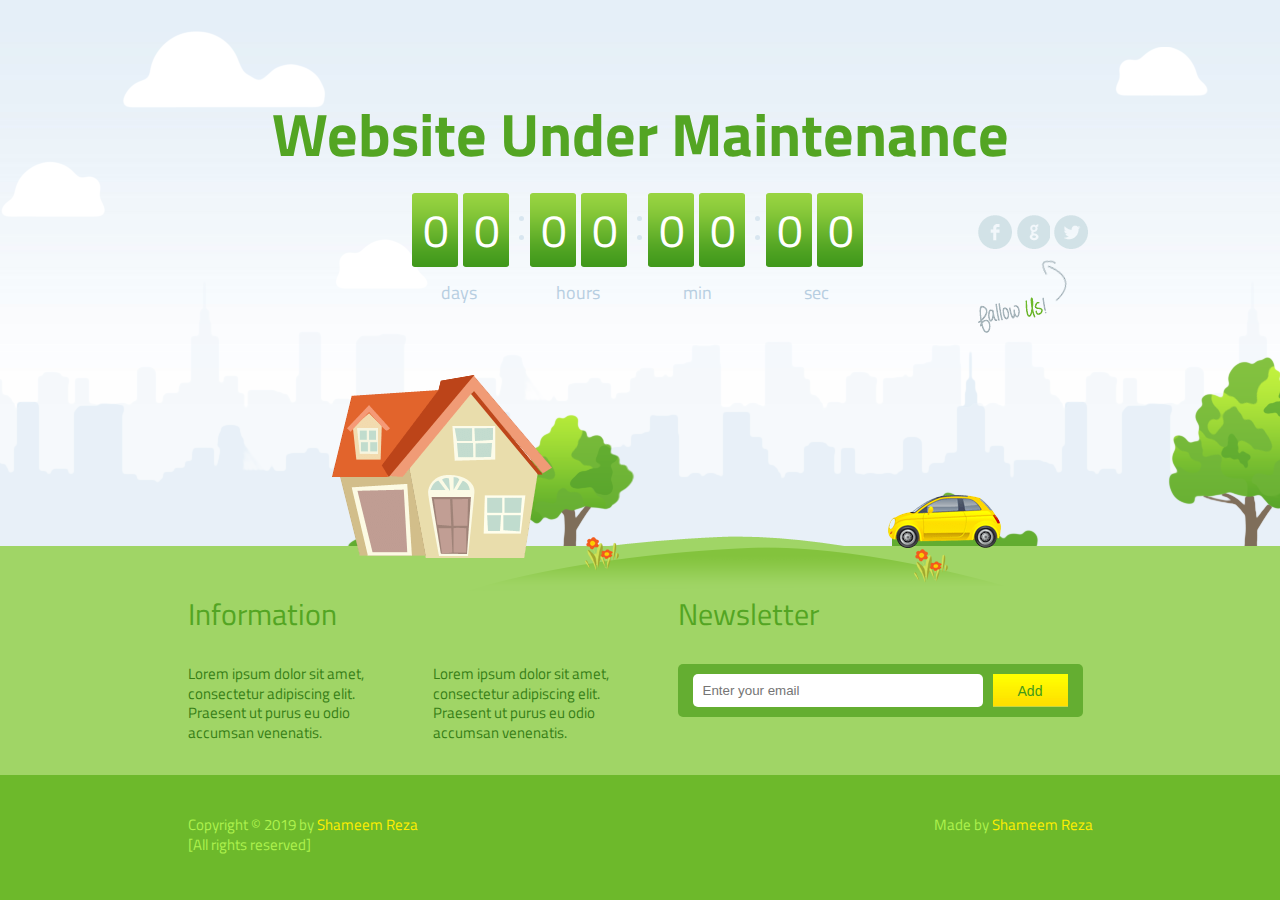
<file: animated-maintenance-page-master/index.html>
<!DOCTYPE html>
<html>
<head>
        <title>Animated Maintenance Page</title>
        <meta http-equiv="Content-Type" content="text/html; charset=UTF-8">
        <meta name="description" content="Cool animated coming soon template">
        <meta name="keywords" content="html, html5, css3, animation, coming soon">


        <!-- BEGIN: stylesheets !-->
        <link href='http://fonts.googleapis.com/css?family=Titillium+Web:400,700&amp;subset=latin' rel='stylesheet' type='text/css'>
        <link href="css/jquery.countdown.css" rel="stylesheet" type="text/css">
		<link href="css/screen.css" rel="stylesheet" type="text/css">
        <link href="css/app.css" rel="stylesheet" type="text/css">
		<!-- END stylesheets !-->
        
        <!--[if lt IE 9]>
			<script src="js/html5shiv.js"></script>
		<![endif]-->
    </head>
    <body>

        <!-- BEGIN: header !-->
        <header>
            <div id="clouds"></div>
            
            <div id="city"></div>
            <div id="city2"></div>
            
            <div class="center">
                <h1>Website Under Maintenance</h1>
                
                <!-- BEGIN: counter !-->
                <div id="counter">
                    <div id="countdown"></div>
                    <p id="labels">
                        <span>days</span>
                        <span>hours</span>
                        <span>min</span>
                        <span>sec</span>
                    </p>
                </div>
                <!-- END counter !-->
                
                <div id="social">
                    <ul>
                        <li><a href="#" id="fb"></a></li>
                        <li><a href="#" id="google"></a></li>
                        <li><a href="#" id="twitter"></a></li>
                    </ul>
                </div>
            </div>
            
        </header>
        <!-- END: header !-->

        <!-- BEGIN: header !-->
        <section id="content">
            <div class="center">
                <div id="house"></div>
                <div id="car"></div>
                
                <!-- BEGIN: Information !-->
                <div id="info">
                    <h3>Information</h3>
                    <div class="col">
                        <p>Lorem ipsum dolor sit amet, consectetur adipiscing elit. Praesent ut purus eu odio accumsan venenatis. </p>
                    </div>
                    <div class="col">
                        <p>Lorem ipsum dolor sit amet, consectetur adipiscing elit. Praesent ut purus eu odio accumsan venenatis. </p>
                    </div>
                </div>
                <!-- END Information !-->
                
                <!-- BEGIN: newsletter !-->
                <div id="newsletter">
                    <h3>Newsletter</h3>
                    
                    <div id="box-input">
                        <form action="#" method="post" id="form-newsletter">
                            <input type="text" id="email" name="newsletter" class="required email" placeholder="Enter your email"/>
                            <input type="submit" value="Add"/>
                            <div class="clear"></div>
                        </form>
                    </div>
                </div>
                <!-- END newsletter !-->
                
            </div>
        </section>
        <!-- END header !-->

        <!-- BEGIN: footer !-->
        <footer>
            <div class="center">
                <p class="left">Copyright &copy; 2019 by <a href="#">Shameem Reza</a><br/>
                [All rights reserved] </p>
                <p class="right">Made by <a href="https://shameem.me">Shameem Reza</a></p>
            </div>
        </footer>
        <!-- END: footer !-->

        
        <!-- BEGIN: Scripts on bottom for perfomance !-->
        <script src="https://ajax.googleapis.com/ajax/libs/jquery/1.7.2/jquery.min.js" type="text/javascript"></script>
        <script src="http://ajax.aspnetcdn.com/ajax/jquery.validate/1.11.1/jquery.validate.min.js" type="text/javascript"></script>
        <script src="js/jquery.countdown.js" type="text/javascript"></script>
        <script src="js/app.js" type="text/javascript"></script>
        <!-- END Scripts on bottom for perfomance !-->
        
    </body>
</html>
</file>
<file: animated-maintenance-page-master/css/app.css>
/* BEGIN: Body */
body {
    font-family: 'Titillium Web', sans-serif;
    background: #6db92b url('../images/bg.jpg') no-repeat top center;
    width: 100%;
    height: 900px;
    overflow-x: hidden;
}
/* END: Body */

/* BEGIN: center */
.center {
    position: relative;
    width: 905px;
    margin: 0 auto;
    
}
/* END: center */


/* BEGIN: Page - header */
header {
    position: relative;
    height: 575px;
}

    header .center {
        padding-top: 95px;
    }

    header h1 {
        font-size: 60px;
        font-weight: bold;
        color: #53a523;
        width: 100%;
        text-align: center;
        margin-bottom: 20px;
    }
    
    header #social {
        background: url('../images/bg-social.png') bottom left no-repeat;
        width: 115px;
        height: 120px;
        position: absolute;
        top: 215px;
        right: 0px;
    }
    
        header #social ul {
            list-style: none;
        }
        
            header #social ul li {
                float: left;
                width: 34px;
                height: 34px;
                margin-right: 4px;
            }
            
            header #social ul li a {
                background: url('../images/btn-social-icons.png') no-repeat;
                width: 34px;
                height: 34px;
                display: block;
            }
            
                header #social ul li a#fb {
                    background-position: 0px 0px;
                }
                
                    header #social ul li a#fb:hover {
                        background-position: 0px -34px;
                    }
                    
                header #social ul li a#google {
                    background-position: -37px 0px;
                }
                
                    header #social ul li a#google:hover {
                        background-position: -37px -34px;
                    }
                    
                header #social ul li a#twitter {
                    background-position: -76px 0px;
                }
                
                    header #social ul li a#twitter:hover {
                        background-position: -76px -34px;
                    }
    
    header #counter {
        
    }
    
        header #labels  {
            color: #b7cee1;
            font-size: 18px;
            padding-left: 212px;
        }
        
            header #labels  span {
                width: 119px;
                display: block;
                text-align: center;
                float: left;
            }

    header #clouds {
        background-image: url('../images/bg-clouds.png');
        background-repeat: repeat-x;
        width: 100%;
        height: 260px;
        position: absolute;
        left: 0px;
        top: 30px;
    }
    
    header #city {
        background-image: url('../images/bg-city.png');
        background-repeat: repeat-x;
        width: 100%;
        height: 312px;
        position: absolute;
        left: 0px;
        top: 350px;
        z-index: 5;
    }
    
    header #city2 {
        background-image: url('../images/bg-city2.png');
        background-repeat: repeat-x;
        width: 100%;
        height: 312px;
        position: absolute;
        left: 0px;
        top: 280px;
        z-index: 10;
    }

/* END: Page - header */

/* BEGIN: Page - content */
#content {
    background: url('../images/bg-content.png') no-repeat;
    position: relative;
    width: 100%;
    height: 430px;
    margin-top: -230px;
    z-index: 100;
}        

    #content p {
        font-size: 15px;
        color: #367e16;
    }
    
    #content .center {
        padding-top: 250px;
    }
    

    #content #newsletter,
    #content #info {
        float: left;
    }
    
        #content #newsletter h3,
        #content #info h3 {
            font-size: 30px;
            color: #53a523;
            margin-bottom: 1em;
        }
    
        #content #info .col {
            width: 200px;
            float: left;
            padding-right: 45px;
        }
        
    #content #newsletter {
	width: 405px;        
    }
    
        #content #newsletter form {
            position: relative;
        }
        
            #content #newsletter form label.error {
                position: absolute;
                color: #ff0000;
                top: 50px;
                left: 10px;
            }
    
        #content #newsletter #box-input {
            background-color: #64ae31;
            padding: 10px 15px;
            border-radius: 5px;
            -moz-border-radius: 5px;
            -webkit-border-radius: 5px;
        }
        
        #content #newsletter input[type=text] {
            background-color: #fff;
            padding: 0 10px;
            width: 270px;
            height: 33px;
            line-height: 33px;
            color: #41991b;
            border: 0px;
            border-radius: 5px;
            -moz-border-radius: 5px;
            -webkit-border-radius: 5px;
            float: left;
        }
        
        #content #newsletter input[type=submit] {
            background: url('../images/bg-btn.jpg') repeat-x;
            border: 0px;
            width: 75px;
            height: 33px;
            font-size: 14px;
            color: #41991b;
            float: left;
            margin-left: 10px;
            cursor: pointer;
        }
        
            #content #newsletter input[type=submit]:hover {
                color: #fff;
                background-position: 0 -33px;
            }

    #content #house {
        background-image: url('../images/bg-home.png');
        background-repeat: no-repeat;
        width: 220px;
        height: 183px;
        position: absolute;
        left: 144px;
        top: 30px;
        z-index: 10;
    }
    
    #content #car {
        background-image: url('../images/bg-car.png');
        background-repeat: no-repeat;
        width: 113px;
        height: 53px;
        position: absolute;
        left: 700px;
        top: 150px;
        z-index: 9;
    }
/* END: Page - content */

/* BEGIN: Page - footer */
footer {
    background-color: #6db92b;
    position: relative;
    color: #83af9d;
    height: 71px;
    padding-top: 40px;
}

    footer p {
        font-size: 15px;
        color: #aef24e;
    }
    
    footer a {
        color: #ffef00;
        text-decoration: none;
    }
    
        footer a:hover {
            text-decoration: underline;
        }
        
    
/* END: Page - footer */
</file>
<file: animated-maintenance-page-master/css/screen.css>
/*reset*/
html {margin:0;padding:0;border:0;}
body, div, span, object, iframe, h1, h2, h3, h4, h5, h6, p, blockquote, pre, a, abbr, acronym, address, code, del, dfn, em, img, q, dl, dt, dd, ol, ul, li, fieldset, form, label, legend, table, caption, tbody, tfoot, thead, tr, th, td, article, aside, dialog, figure, footer, header, hgroup, nav, section {margin:0;padding:0;border:0;font-weight:inherit;font-style:inherit;font-size:100%;vertical-align:baseline;}
article, aside, dialog, figure, footer, header, hgroup, nav, section {display:block;}
body {line-height:1.3;background:white;}
table {border-collapse:separate;border-spacing:0;}
caption, th, td {text-align:left;font-weight:normal;float:none !important;}
table, th, td {vertical-align:middle;}
blockquote:before, blockquote:after, q:before, q:after {content:'';}
blockquote, q {quotes:"" "";}
a img {border:none;}
:focus {outline:0;}


.left {
    float: left !important;
}

.right {
    float: right !important;
}

.text-left {
    text-align: left;
}

.text-right {
    text-align: right;
}

.text-center {
	text-align: center;
}

.center {
	margin: 0 auto;
}

.clear {
	clear: both;
}

.block {
    display: block;
}

.bold {
	font-weight: bold;
}

.text-normal {
    font-weight: normal;
}

.hidden {
    display: none !important;
}

.uppercase {
    text-transform: uppercase;
}

.lowercase {
    text-transform: lowercase;
}

.margin-l-0 {
	margin-left: 0px;
}

.margin-l-10 {
	margin-left: 10px;
}

.margin-l-20 {
	margin-left: 20px;
}

.margin-r-0 {
	margin-right: 0px;
}

.margin-r-10 {
	margin-right: 10px;
}

.margin-r-20 {
	margin-right: 20px;
}

.margin-t-0 {
	margin-top: 0px;
}

.margin-t-10 {
	margin-top: 10px;
}

.margin-t-20 {
	margin-top: 20px;
}

.margin-b-0 {
	margin-bottom: 0px;
}

.margin-b-10 {
	margin-bottom: 10px;
}

.margin-b-20 {
	margin-bottom: 20px;
}

/*
 *
 *
 *
 *
 */
</file>
